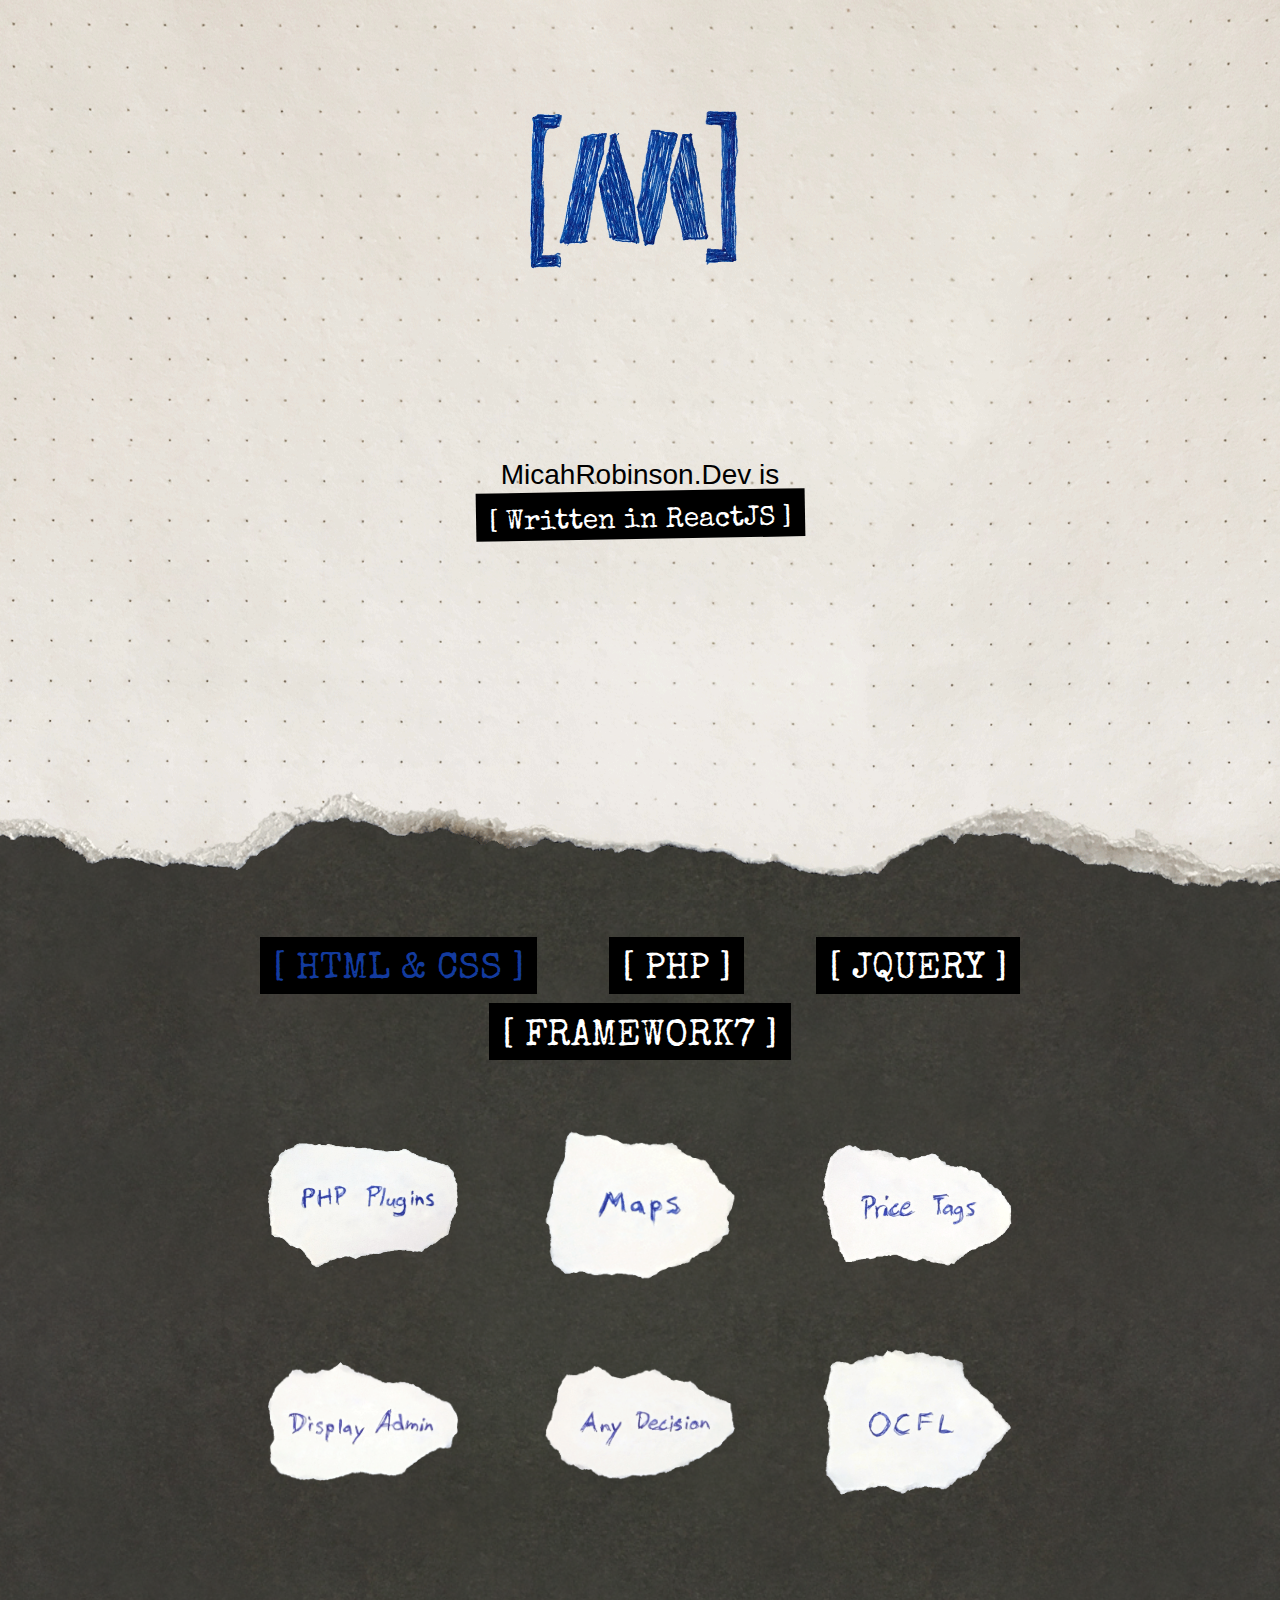
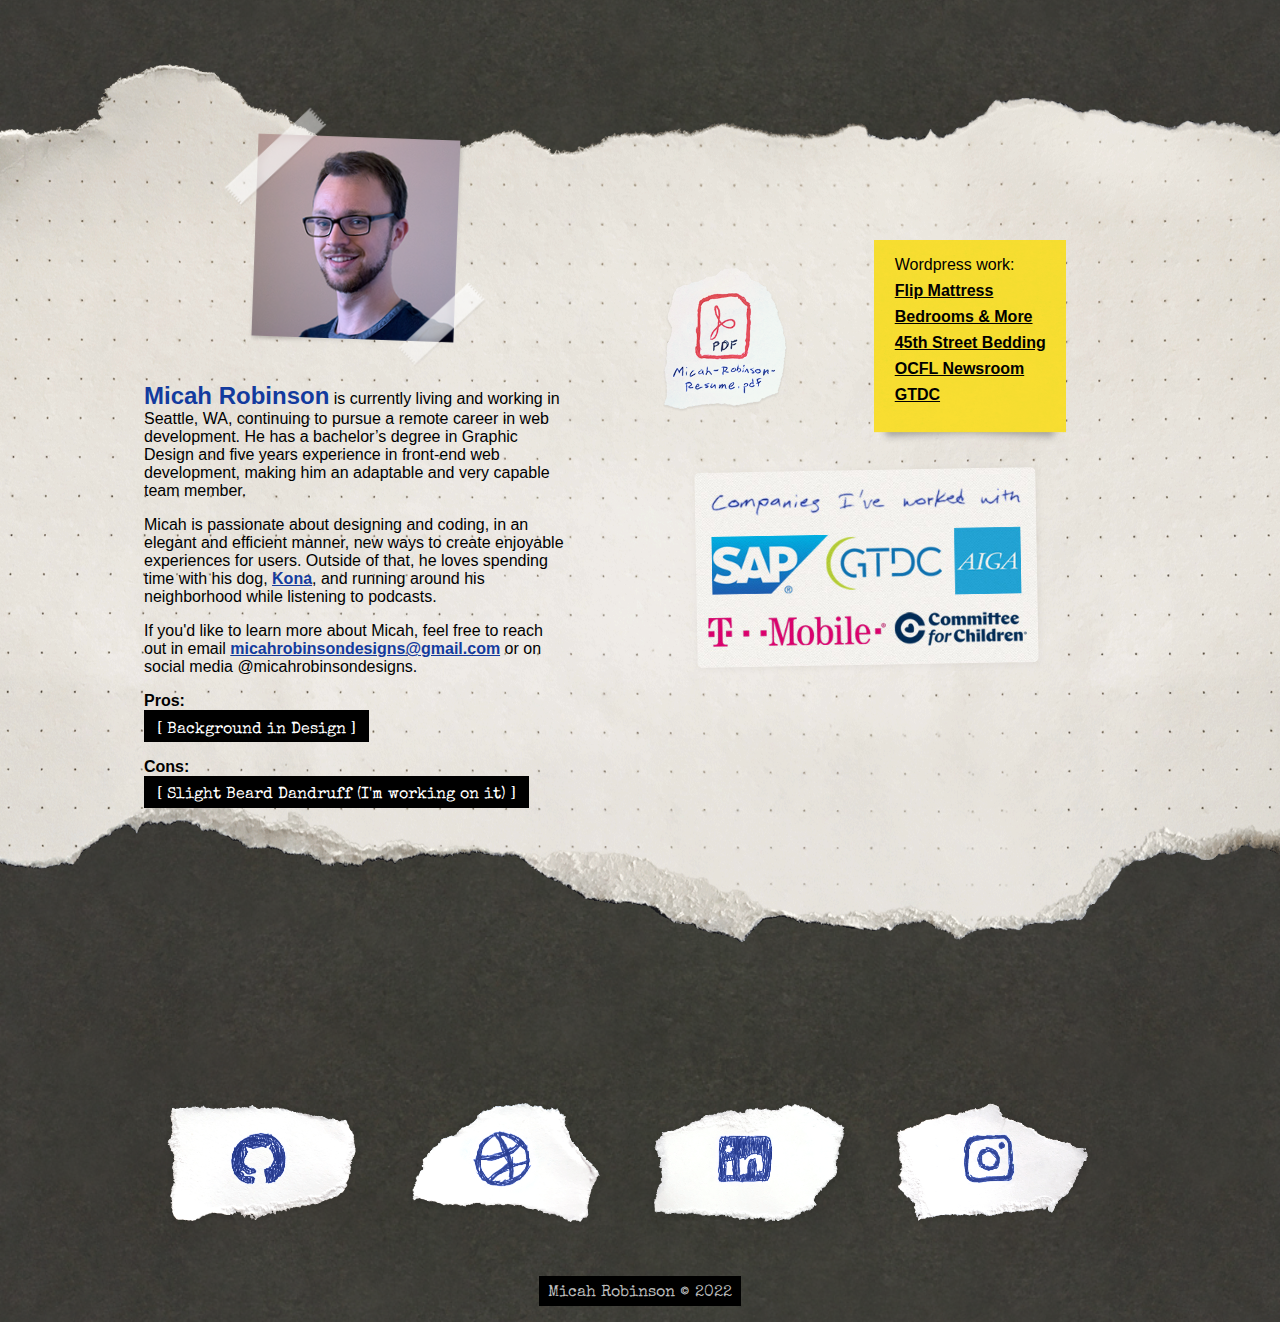
<file: index.html>
<!doctype html><html lang="en"><head><meta charset="utf-8"/><link rel="shortcut icon" href="favicon.ico"/><meta name="viewport" content="width=device-width,initial-scale=1,shrink-to-fit=no"/><meta name="theme-color" content="#000000"/><meta name="title" content="Micah Robinson Designs"><meta name="description" content="Micah Robinson is a Front-End Web Developer and Designer. He works in web-based languages on a daily basis for custom eCommerce WordPress websites."><meta name="keywords" content="Micah Robinson Designs, Micah, Micah Robinson, Micah Robinson FED, Micah Robinson Front-End Developer, Micah Web Developer"><meta name="robots" content="index, follow"><meta name="language" content="English"><meta name="revisit-after" content="5 days"><meta name="author" content="Micah Robinson"><link rel="manifest" href="manifest.json"/><title>Micah Robinson Designs</title><link href="/static/css/main.4ce41c82.chunk.css" rel="stylesheet"></head><body><noscript>MicahRobinson.Dev is best viewed with Javascript enabled.</noscript><div id="root"></div><script>!function(l){function e(e){for(var r,t,n=e[0],o=e[1],u=e[2],f=0,i=[];f<n.length;f++)t=n[f],p[t]&&i.push(p[t][0]),p[t]=0;for(r in o)Object.prototype.hasOwnProperty.call(o,r)&&(l[r]=o[r]);for(s&&s(e);i.length;)i.shift()();return c.push.apply(c,u||[]),a()}function a(){for(var e,r=0;r<c.length;r++){for(var t=c[r],n=!0,o=1;o<t.length;o++){var u=t[o];0!==p[u]&&(n=!1)}n&&(c.splice(r--,1),e=f(f.s=t[0]))}return e}var t={},p={1:0},c=[];function f(e){if(t[e])return t[e].exports;var r=t[e]={i:e,l:!1,exports:{}};return l[e].call(r.exports,r,r.exports,f),r.l=!0,r.exports}f.m=l,f.c=t,f.d=function(e,r,t){f.o(e,r)||Object.defineProperty(e,r,{enumerable:!0,get:t})},f.r=function(e){"undefined"!=typeof Symbol&&Symbol.toStringTag&&Object.defineProperty(e,Symbol.toStringTag,{value:"Module"}),Object.defineProperty(e,"__esModule",{value:!0})},f.t=function(r,e){if(1&e&&(r=f(r)),8&e)return r;if(4&e&&"object"==typeof r&&r&&r.__esModule)return r;var t=Object.create(null);if(f.r(t),Object.defineProperty(t,"default",{enumerable:!0,value:r}),2&e&&"string"!=typeof r)for(var n in r)f.d(t,n,function(e){return r[e]}.bind(null,n));return t},f.n=function(e){var r=e&&e.__esModule?function(){return e.default}:function(){return e};return f.d(r,"a",r),r},f.o=function(e,r){return Object.prototype.hasOwnProperty.call(e,r)},f.p="/";var r=window.webpackJsonp=window.webpackJsonp||[],n=r.push.bind(r);r.push=e,r=r.slice();for(var o=0;o<r.length;o++)e(r[o]);var s=n;a()}([])</script><script src="/static/js/2.6846bf37.chunk.js"></script><script src="/static/js/main.31a725fb.chunk.js"></script></body></html>
</file>
<file: static/css/main.4ce41c82.chunk.css>
@import url(https://fonts.googleapis.com/css?family=Special+Elite);body{margin:0;padding:0;font-family:-apple-system,BlinkMacSystemFont,Segoe UI,Roboto,Oxygen,Ubuntu,Cantarell,Fira Sans,Droid Sans,Helvetica Neue,sans-serif;-webkit-font-smoothing:antialiased;-moz-osx-font-smoothing:grayscale}code{font-family:source-code-pro,Menlo,Monaco,Consolas,Courier New,monospace}.face{-webkit-transform:rotate(2deg);transform:rotate(2deg)}.companiesImg{-webkit-transform:rotate(-1deg);transform:rotate(-1deg);width:90vw;height:51.5vw;display:inline-block;box-shadow:1.5px 1.5px 8px rgba(0,0,0,.05);border-radius:5px}.resume{display:flex;flex-direction:column;align-items:center}.resume h2,.resume p{text-align:left;margin:1em}#titleName{color:#133b9e;font-size:1.5em;font-weight:700}.resumeImg{cursor:pointer;transition:.175s;width:40vw}.resumeImages{display:flex;justify-content:space-evenly;align-items:center;flex-wrap:wrap}.resumeImg:hover{-webkit-transform:scale(1.05);transform:scale(1.05)}.stickyNote{background:transparent url(/static/media/Sticky_Note.0d34e106.png) top no-repeat;background-size:contain;text-align:left;display:flex;justify-content:center;min-width:55vw;min-height:40vw}.stickyNote ul{list-style:none;padding-left:0}.stickyNote li{padding-bottom:.5em}.stickyNote a{color:#000}.stickyNote a:hover{color:#777}@media only screen and (min-width:700px){.companiesImg{width:50vw;height:28.5vw;margin-top:3vh}.resume{width:80vw}.resumeImg{width:20vw}.stickyNote{min-width:28vw;min-height:28vw}}@media only screen and (min-width:1200px){.resume{flex-direction:row;text-align:left;justify-content:space-around}.resume>div:first-child{width:45vw}.resume>div:first-child>img{margin:0 auto;display:block}.companiesImg{width:26.65vw;height:15.25vw;margin:2vw}.resumeImg{width:10vw}.stickyNote{min-width:16vw;min-height:16vw}}a,h2{color:#133b9e}h2{margin:0}a{font-weight:700}a:hover{color:#000}.drawerBack h3{display:inline-block;margin-top:1.5em;width:100%}.drawerBack a{font-size:.85em}.relatedProjects{width:100%;display:flex;justify-content:space-around;flex-wrap:wrap}.relatedProjects div{cursor:pointer;color:#fff;font-family:Special Elite;width:40%;height:3em;text-align:center;background:#000;display:flex;justify-content:center;align-items:center}.relatedProjects div:active,.relatedProjects div:hover{color:#133b9e}.projectWrap{display:flex;flex-wrap:wrap;justify-content:space-between}.projectWrap p{width:100%}.relatedProjects hr{background:transparent url(/static/media/HorizontalRule.a1dc6654.png) 50% no-repeat;background-size:contain;width:90%;height:1em;border:0;margin:2em 0}.drawerBack .projectsTitle{width:100%;text-align:center;font-weight:400;padding:1vh;margin-top:inherit;margin-bottom:1.5em}.projectImage{width:45%;border:solid #fff;border-width:10px 10px 20px;box-shadow:1.5px 1.5px 8px rgba(0,0,0,.05);background:#fff;text-align:center;font-family:Special Elite}.projectImage>img{width:100%;margin-bottom:12.5px}.drawerBack{height:100%;display:flex;justify-content:center;align-items:center;flex-direction:column;margin:40px auto;max-width:90%}.drawerBack video{width:100%}.drawerBack .video{position:relative;cursor:pointer}.drawerBack .video:after{content:"";width:102%;height:102%;position:absolute;top:-1.05%;left:-.95%;background:transparent url(/static/media/Video_Border.9fc96bab.png) no-repeat;background-size:contain;pointer-events:none}.playButton{width:30%;height:47%;position:absolute;top:25%;left:35%;background:transparent url(/static/media/Video_Play.21c3c809.png) no-repeat;background-size:contain;-webkit-filter:drop-shadow(1px 1px 3px rgba(0,0,0,.25));filter:drop-shadow(1px 1px 3px rgba(0,0,0,.25))}.playButton:not(.hide):hover{-webkit-transform:scale(1.05);transform:scale(1.05)}.resetVideo{width:45px;height:45px;position:absolute;bottom:10%;right:7%;background:transparent url([data-uri]) no-repeat;background-size:contain;-webkit-filter:drop-shadow(1px 1px 3px rgba(0,0,0,.25));filter:drop-shadow(1px 1px 3px rgba(0,0,0,.25));opacity:0}.resetVideo:hover{-webkit-transform:scale(1.15);transform:scale(1.15)}.video .resetVideo:hover+.playButton{-webkit-transform:scale(1);transform:scale(1)}.show{opacity:1}.hide,.show{transition:opacity .4s}.hide{opacity:0}.modalClass{position:absolute;top:30px;background-image:url(/static/media/White_Paper.b02095ba.png);background-color:#ecedea;background-repeat:repeat-y;background-size:100vw 100vh;width:100%;max-width:700px;min-height:100%;border-top-left-radius:2px;border-top-right-radius:2px}.closeButton{position:absolute;top:0;right:0;width:45px;height:45px;font-size:1.75em;color:#444;cursor:pointer;-webkit-user-select:none;user-select:none;font-family:Special Elite;display:flex;justify-content:center;align-items:center}@media (min-width:768px){.drawerBack{border-radius:0}.closeButton:hover{color:#000}}@media (max-width:767px){.modalClass{width:100%;border-radius:0}.closeButton{width:50vw;right:auto;color:transparent;border-bottom:2px solid #444;height:20px}}.project-link-wrap{list-style:none;font-family:Special Elite;color:#fff;font-size:2em;display:flex;justify-content:space-around;width:75vw;margin:1em auto;padding:0;text-transform:uppercase;flex-wrap:wrap}.project-link-wrap li{padding:1.75vh 1vw .5vh;font-size:calc(10px + 3vmin);cursor:pointer;-webkit-user-select:none;user-select:none;background:#000;margin:.5vh}.project-link-wrap li:hover{color:#133b9e}.project-link-wrap li.active{color:#133b9e;cursor:default}.projectList{list-style:none;display:flex;justify-content:space-around;flex-wrap:wrap;width:90vw;margin:1em auto;padding:0}.projectList li{min-width:100px;width:35vw;height:25vw;margin:2vw;background-size:contain;background-repeat:no-repeat;background-position:50%;cursor:pointer;transition:.1s}.projectList li:hover{-webkit-transform:scale(1.05);transform:scale(1.05)}@media only screen and (min-width:700px){.projectList{width:80vw}.projectList li{min-width:150px;width:20vw;height:15vw;margin:1vw}}@media only screen and (min-width:1200px){.project-link-wrap,.projectList{width:65vw}.projectList li{min-width:150px;width:15vw;height:15vw;margin:1vw}}.App{text-align:center;overflow-x:hidden;background-image:url(/static/media/Black_Paper.cf9bfb03.png);background-repeat:repeat-y;background-size:100vw 100vh}.currently,.endCurrently{padding:1.75vh 1vw .5vh;font-family:Special Elite;display:block;background:#000}.endCurrently{color:#bbb;-webkit-transform:rotate(1deg);transform:rotate(1deg)}.currently{color:#fff;cursor:pointer;-webkit-user-select:none;user-select:none}.currently:hover{color:#133b9e}.resume .currently{width:-webkit-fit-content;width:fit-content;padding-top:1.25vh}.App-header{min-height:100vh;display:flex;flex-direction:column;align-items:center;justify-content:flex-start;font-size:calc(10px + 2vmin);color:#fff}.top-paper{height:100vh;background-image:url(/static/media/Dotted_Paper.6d0fb4f5.png);background-position:center 100%}.mid-paper,.top-paper{width:100vw;background-repeat:no-repeat;background-size:cover;position:relative}.mid-paper{min-height:100vh;padding:10vh 0 18vh;background-image:url(/static/media/Sliced_Paper.d58e79f1.png);background-position:center 50%;display:flex;justify-content:center;align-items:center}.headline-content{position:relative;color:#000;padding:1vh;margin-top:-45vh;-webkit-user-select:none;user-select:none}.headline-content ul{list-style:none;display:flex;align-items:center}.headline-content ul li{margin:0 3vw}.mrd-logo{top:5vh;left:37.5vw;width:20vw;-webkit-filter:none;filter:none}.mrd-logo,.scrollDown,.scrolledDown{position:absolute}.social-link{-webkit-filter:drop-shadow(1px 1px 3px rgba(0,0,0,.15));filter:drop-shadow(1px 1px 3px rgba(0,0,0,.15))}.bottom-area{color:#bbb;font-family:Special Elite;margin-top:1em}.bottom-area>p{background:#000;width:-webkit-max-content;width:max-content;margin:1em auto;padding:1vh 1vh .5vh;cursor:default;-webkit-user-select:none;user-select:none}.bottom-area>div{display:flex;justify-content:center;align-items:center;flex-wrap:wrap;width:98vw;padding-bottom:2em}.social-link{width:20vw;margin:0 2vw;transition:.1s}.social-link:hover{-webkit-transform:scale(1.05);transform:scale(1.05)}@media only screen and (max-width:700px){.mrd-logo{top:13vh;left:31vw;width:35vw}.scrollDown,.scrolledDown{top:32vh;left:34vw;width:30vw}.social-link{width:35vw;margin:2vw}}@media only screen and (min-width:700px){.headline-content{margin-top:-45vh;margin-bottom:25vh}.headline-content ul{flex-direction:column}.mrd-logo{width:33vw;left:33.5vw;top:10vh}.mid-paper{min-height:0}.social-link{width:20vw}.bottom-area{margin-top:3em}.scrollDown,.scrolledDown{right:5vw;bottom:10vh}}@media only screen and (min-width:1200px){.top-paper{height:100vh}.headline-content{margin-top:-50vh}.mrd-logo{top:12vh;left:41vw;width:17vw}.mid-paper{min-height:95vh;background-size:inherit}.social-link:hover{-webkit-filter:drop-shadow(2px 2px 5px rgba(0,0,0,.25));filter:drop-shadow(2px 2px 5px rgba(0,0,0,.25));cursor:pointer}.social-link{width:15vw;margin:0 2vw}}
/*# sourceMappingURL=main.4ce41c82.chunk.css.map */
</file>
